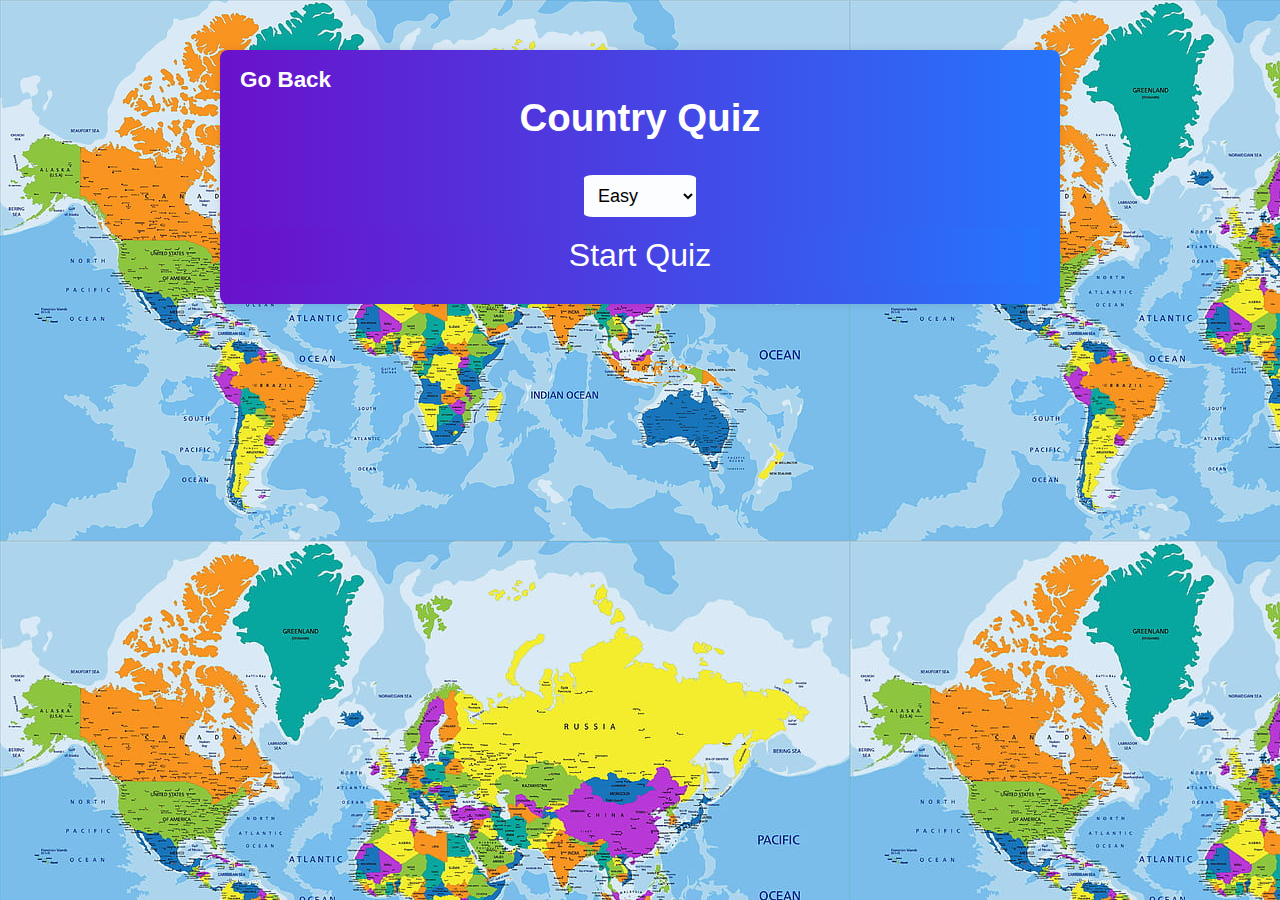
<file: quiz.html>
<!DOCTYPE html>
<html lang="en">
<head>
    <meta charset="UTF-8">
    <meta name="viewport" content="width=device-width, initial-scale=1.0">
    <title>Country Quiz</title>
    <link rel="stylesheet" href="quiz.css">
</head>
<body>
    <div id="quiz-container">
        <h1>Country Quiz</h1>
        <a href="index.html"><h3 class="backLink" >Go Back </h3></a>
        <form id="settings-form">
            <select id="difficulty">
                <option value="easy">Easy</option>
                <option value="medium">Medium</option>
                <option value="hard">Hard</option>
            </select>
            <button type="submit" class="btn-primary start-quiz">Start Quiz</button>
        </form>
        <div id="quiz"></div>
        <button id="try-again" class="btn-primary" style="display:none;">Try again</button>
        <div id="result" style="display:none;"></div>
        <button id="submit-quiz" class="btn-primary" style="display:none;">Submit Quiz</button>
    </div>
    <script src="quiz.js"></script>
</body>
</html>
</file>
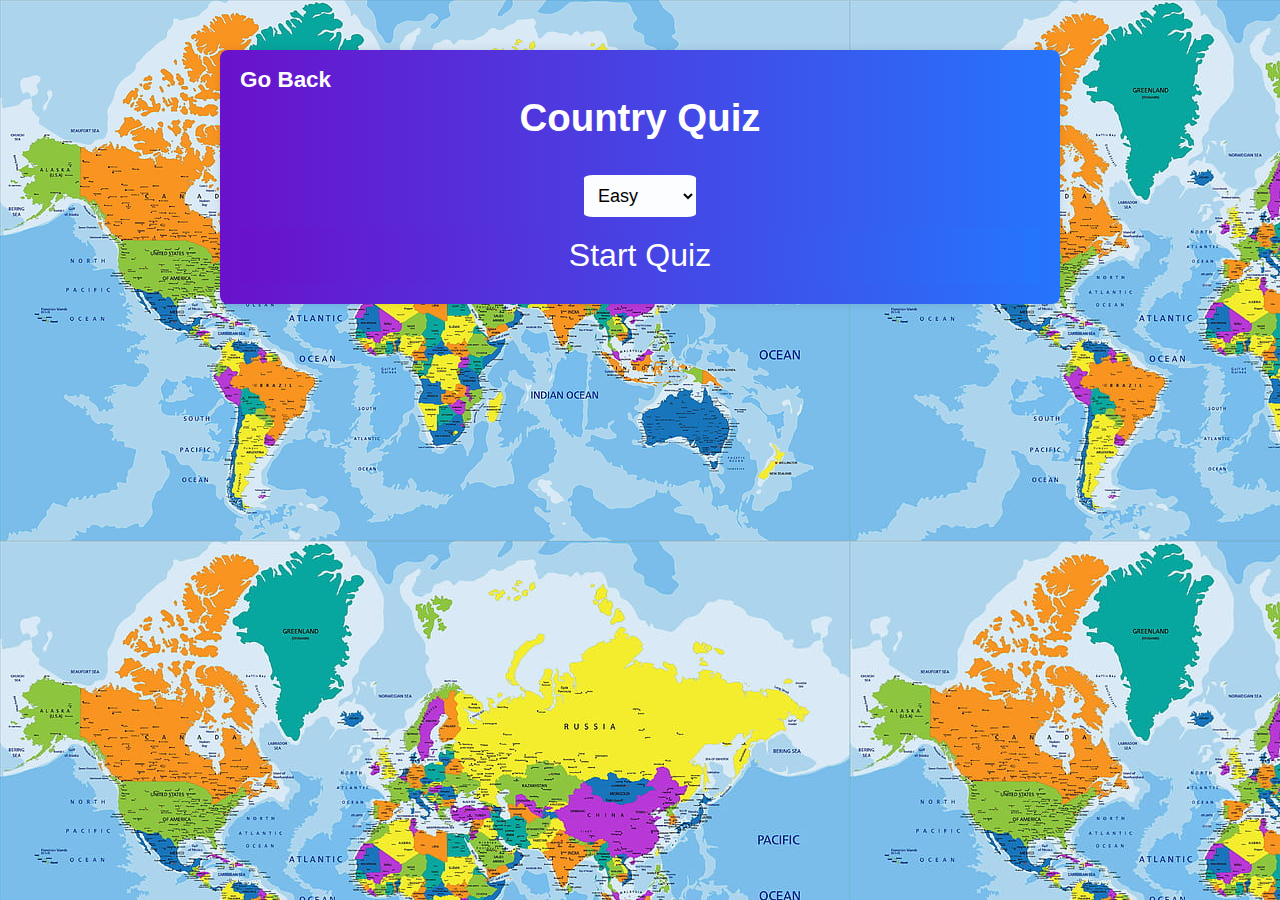
<file: QuizPage/quiz.html>
<!DOCTYPE html>
<html lang="en">
<head>
    <meta charset="UTF-8">
    <meta name="viewport" content="width=device-width, initial-scale=1.0">
    <title>Country Quiz</title>
    <link rel="stylesheet" href="quiz.css">
</head>
<body>
    <div id="quiz-container">
        <h1>Country Quiz</h1>
        <a href="../HomePage/index.html"><h3 class="backLink" >Go Back </h3></a>
        <form id="settings-form">
            <select id="difficulty">
                <option value="easy">Easy</option>
                <option value="medium">Medium</option>
                <option value="hard">Hard</option>
            </select>
            <button type="submit" class="btn-primary start-quiz">Start Quiz</button>
        </form>
        <div id="quiz"></div>
        <button id="try-again" class="btn-primary" style="display:none;">Try again</button>
        <div id="result" style="display:none;"></div>
        <button id="submit-quiz" class="btn-primary" style="display:none;">Submit Quiz</button>
    </div>
    <script src="quiz.js"></script>
</body>
</html>
</file>
<file: quiz.css>
body {
  font-family: 'Trebuchet MS', sans-serif;
  background-image: url(world.jpg);
  margin: 0;
  display: flex;
  justify-content: center;
  padding-top: 50px; /* Added to position the content a bit lower */
  font-size: larger;
}

#quiz-container {
  background: linear-gradient(to right, #6a11cb, #2575fc);
  color: #fff;
  padding: 20px;
  border-radius: 8px;
  box-shadow: 0 0 10px rgba(0, 0, 0, 0.1);
  width: 800px;
  text-align: center;
}


#difficulty{
  width: 14%;
  font-size:large;
  background-color: #fcfdff;
  color: rgb(0, 0, 0);
  border-radius: 8%;
  cursor: pointer;
}

.start-quiz{
  width: 100%;
  font-size: xx-large;
 
}

.btn-primary {
  font-size: xx-large;
  border-radius: 2%;

}


.question p {
  font-weight: bold;
}

select, button {
  margin-top: 10px;
  padding: 10px;
  width: 100%;
  border: none;
  outline: none;
}

.btn-primary {
  background: linear-gradient(to right, #6a11cb, #2575fc);
  color: #fff;
  cursor: pointer;
  transition: background 0.3s;
}

.btn-primary:hover {
  background: linear-gradient(to right, #2575fc, #6a11cb);
}

#result h2, #result h3 {
  margin-top: 20px;
}

label {
  display: block;
  text-align: left;
  margin: 5px 0;
}

#quiz {
  text-align: left;
}

.backLink {
  text-align: left;
position: absolute;
top: 5%;
color: white;
}

.backLink:hover {
  background: linear-gradient(to right, #f8f8f8, #fafafa);
  color: black;
  cursor: pointer;
  border-radius: 8%;
  transition: background 0.3s;
}
</file>
<file: QuizPage/quiz.css>
body {
  font-family: 'Trebuchet MS', sans-serif;
  background-image: url(world\ map\ 1.jpg);
  margin: 0;
  display: flex;
  justify-content: center;
  padding-top: 50px; /* Added to position the content a bit lower */
  font-size: larger;
}

#quiz-container {
  background: linear-gradient(to right, #6a11cb, #2575fc);
  color: #fff;
  padding: 20px;
  border-radius: 8px;
  box-shadow: 0 0 10px rgba(0, 0, 0, 0.1);
  width: 800px;
  text-align: center;
}


#difficulty{
  width: 14%;
  font-size:large;
  background-color: #fcfdff;
  color: rgb(0, 0, 0);
  border-radius: 8%;
  cursor: pointer;
}

.start-quiz{
  width: 100%;
  font-size: xx-large;
 
}

.btn-primary {
  font-size: xx-large;
  border-radius: 2%;

}


.question p {
  font-weight: bold;
}

select, button {
  margin-top: 10px;
  padding: 10px;
  width: 100%;
  border: none;
  outline: none;
}

.btn-primary {
  background: linear-gradient(to right, #6a11cb, #2575fc);
  color: #fff;
  cursor: pointer;
  transition: background 0.3s;
}

.btn-primary:hover {
  background: linear-gradient(to right, #2575fc, #6a11cb);
}

#result h2, #result h3 {
  margin-top: 20px;
}

label {
  display: block;
  text-align: left;
  margin: 5px 0;
}

#quiz {
  text-align: left;
}

.backLink {
  text-align: left;
position: absolute;
top: 5%;
color: white;
}

.backLink:hover {
  background: linear-gradient(to right, #f8f8f8, #fafafa);
  color: black;
  cursor: pointer;
  border-radius: 8%;
  transition: background 0.3s;
}
</file>
